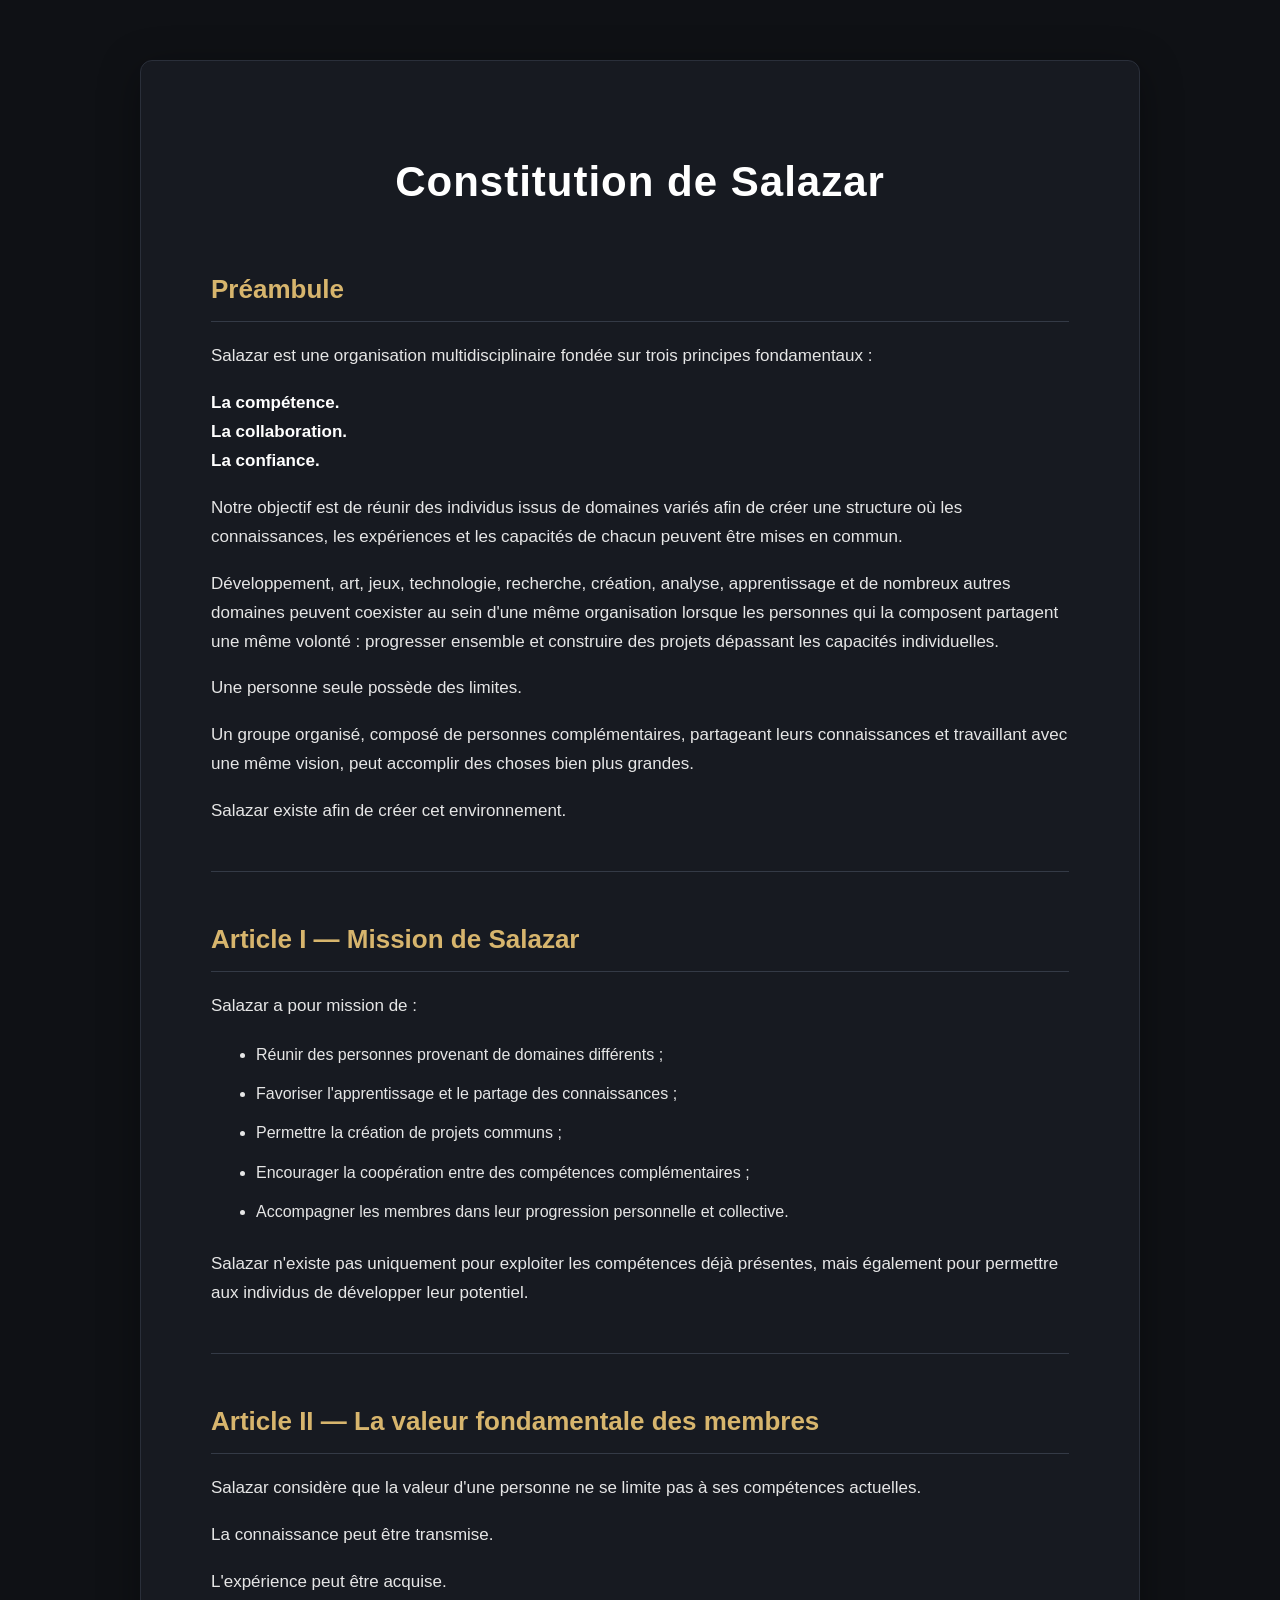
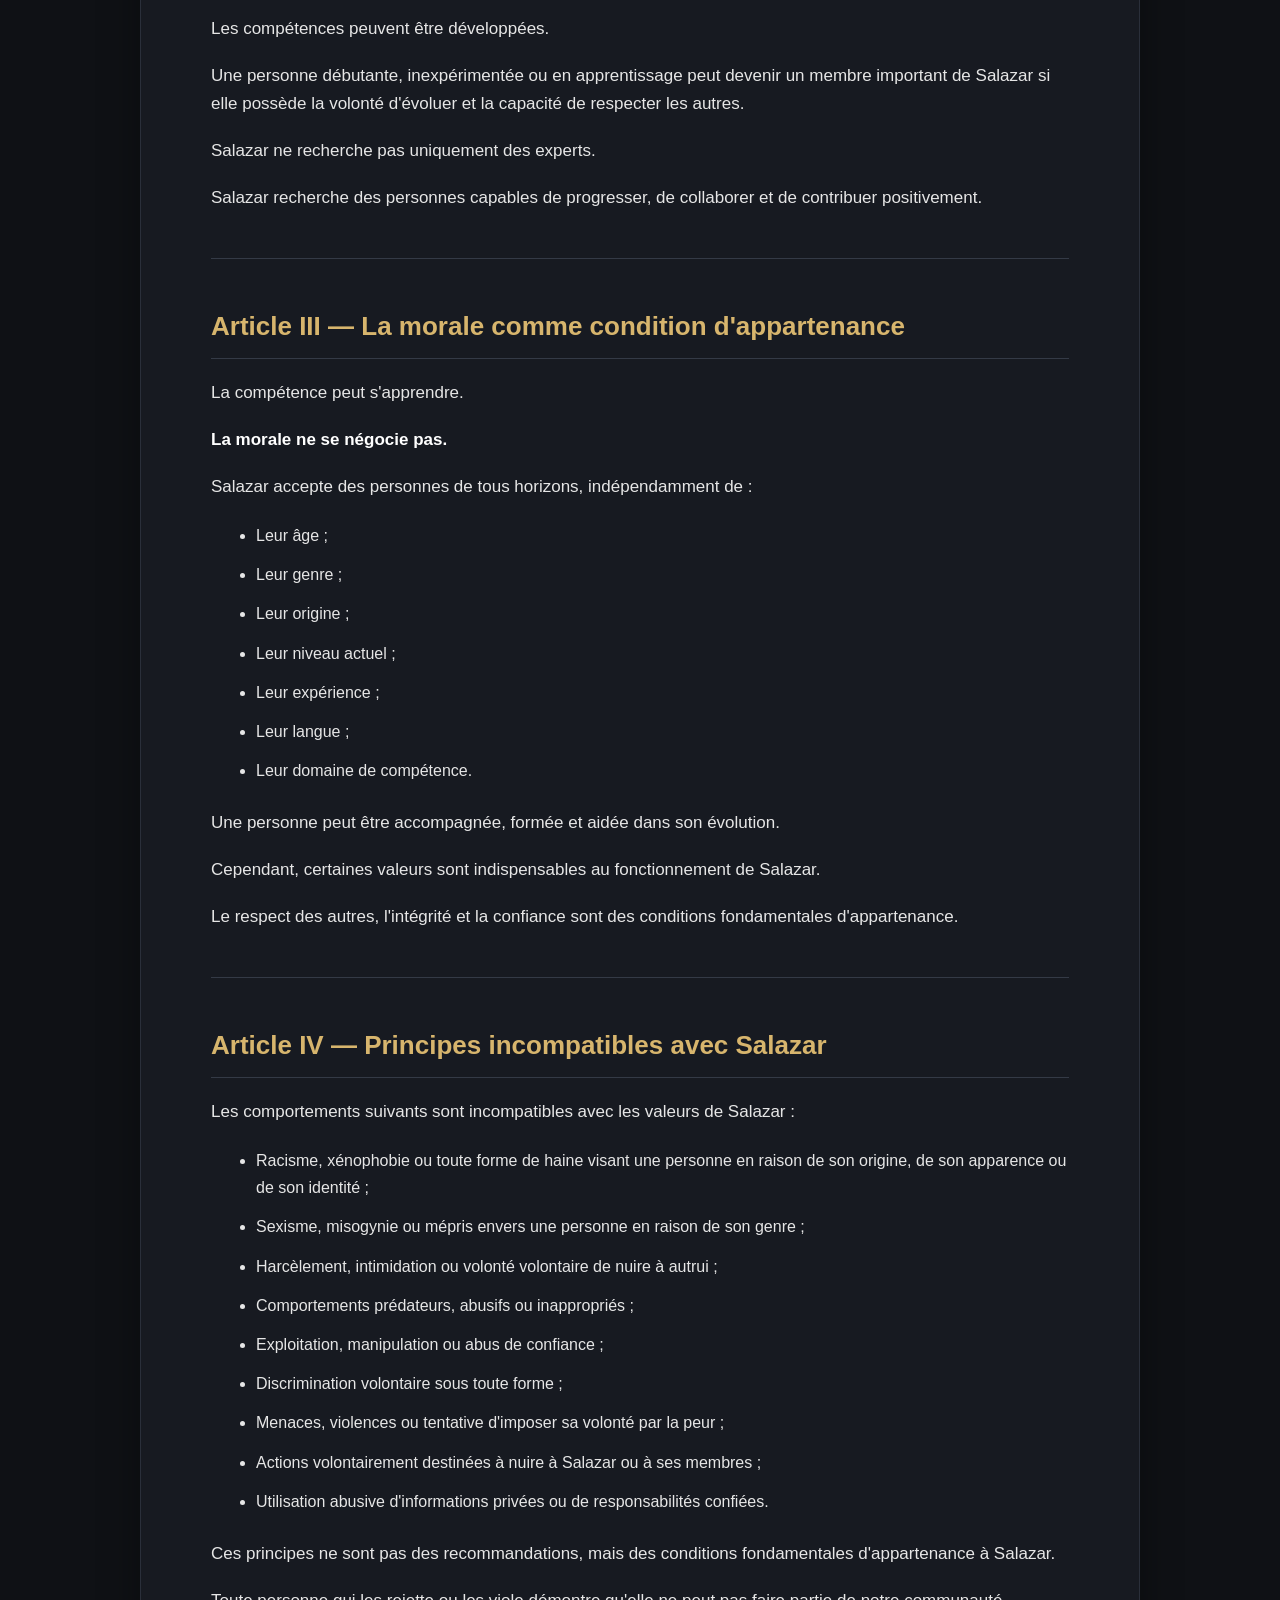
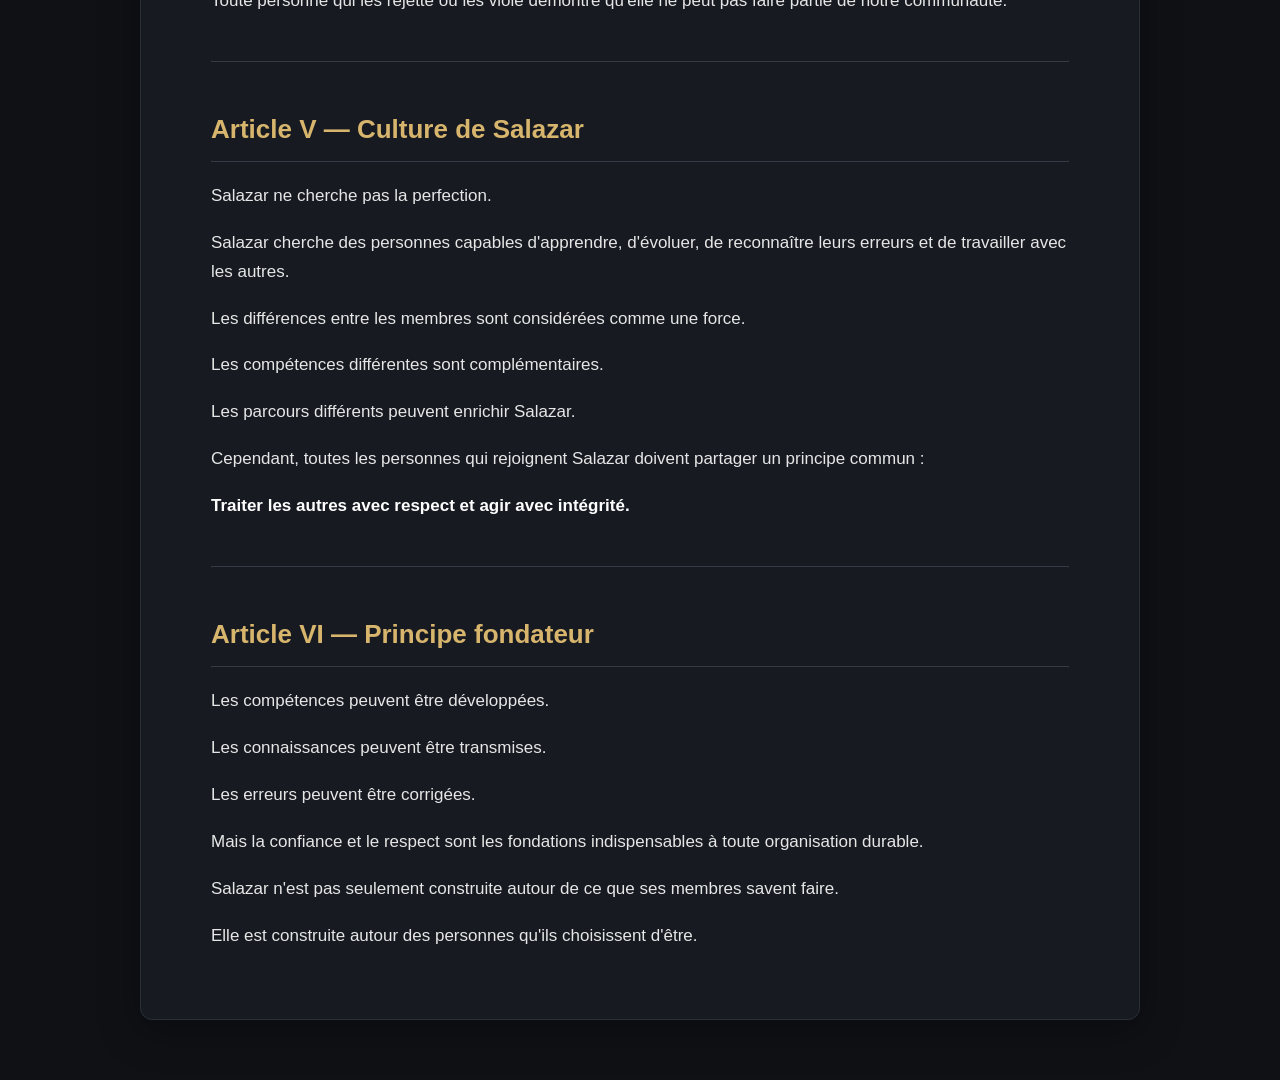
<file: index.html>
<!DOCTYPE html>
<html lang="fr">

<head>

    <meta charset="UTF-8">

    <meta name="viewport" content="width=device-width, initial-scale=1.0">

    <title>Constitution - Salazar</title>


    <link rel="stylesheet" href="style.css">

    <script src="script.js" defer></script>

</head>


<body>


<div id="readingBar"></div>


<article class="document">


<h1>Constitution de Salazar</h1>



<section class="chapter">

<h2>Préambule</h2>


<p>
Salazar est une organisation multidisciplinaire fondée sur trois principes fondamentaux :
</p>


<p>
<strong>
La compétence.<br>
La collaboration.<br>
La confiance.
</strong>
</p>


<p>
Notre objectif est de réunir des individus issus de domaines variés afin de créer une structure où les connaissances, les expériences et les capacités de chacun peuvent être mises en commun.
</p>


<p>
Développement, art, jeux, technologie, recherche, création, analyse, apprentissage et de nombreux autres domaines peuvent coexister au sein d'une même organisation lorsque les personnes qui la composent partagent une même volonté : progresser ensemble et construire des projets dépassant les capacités individuelles.
</p>


<p>
Une personne seule possède des limites.
</p>


<p>
Un groupe organisé, composé de personnes complémentaires, partageant leurs connaissances et travaillant avec une même vision, peut accomplir des choses bien plus grandes.
</p>


<p>
Salazar existe afin de créer cet environnement.
</p>


</section>




<hr>




<section class="chapter">

<h2>Article I — Mission de Salazar</h2>


<p>
Salazar a pour mission de :
</p>


<ul>

<li>Réunir des personnes provenant de domaines différents ;</li>

<li>Favoriser l'apprentissage et le partage des connaissances ;</li>

<li>Permettre la création de projets communs ;</li>

<li>Encourager la coopération entre des compétences complémentaires ;</li>

<li>Accompagner les membres dans leur progression personnelle et collective.</li>

</ul>


<p>
Salazar n'existe pas uniquement pour exploiter les compétences déjà présentes, mais également pour permettre aux individus de développer leur potentiel.
</p>


</section>




<hr>




<section class="chapter">

<h2>Article II — La valeur fondamentale des membres</h2>


<p>
Salazar considère que la valeur d'une personne ne se limite pas à ses compétences actuelles.
</p>


<p>
La connaissance peut être transmise.
</p>


<p>
L'expérience peut être acquise.
</p>


<p>
Les compétences peuvent être développées.
</p>


<p>
Une personne débutante, inexpérimentée ou en apprentissage peut devenir un membre important de Salazar si elle possède la volonté d'évoluer et la capacité de respecter les autres.
</p>


<p>
Salazar ne recherche pas uniquement des experts.
</p>


<p>
Salazar recherche des personnes capables de progresser, de collaborer et de contribuer positivement.
</p>


</section>




<hr>




<section class="chapter">

<h2>Article III — La morale comme condition d'appartenance</h2>


<p>
La compétence peut s'apprendre.
</p>


<p>
<strong>
La morale ne se négocie pas.
</strong>
</p>


<p>
Salazar accepte des personnes de tous horizons, indépendamment de :
</p>


<ul>

<li>Leur âge ;</li>

<li>Leur genre ;</li>

<li>Leur origine ;</li>

<li>Leur niveau actuel ;</li>

<li>Leur expérience ;</li>

<li>Leur langue ;</li>

<li>Leur domaine de compétence.</li>

</ul>


<p>
Une personne peut être accompagnée, formée et aidée dans son évolution.
</p>


<p>
Cependant, certaines valeurs sont indispensables au fonctionnement de Salazar.
</p>


<p>
Le respect des autres, l'intégrité et la confiance sont des conditions fondamentales d'appartenance.
</p>


</section>




<hr>




<section class="chapter">

<h2>Article IV — Principes incompatibles avec Salazar</h2>


<p>
Les comportements suivants sont incompatibles avec les valeurs de Salazar :
</p>


<ul>

<li>Racisme, xénophobie ou toute forme de haine visant une personne en raison de son origine, de son apparence ou de son identité ;</li>

<li>Sexisme, misogynie ou mépris envers une personne en raison de son genre ;</li>

<li>Harcèlement, intimidation ou volonté volontaire de nuire à autrui ;</li>

<li>Comportements prédateurs, abusifs ou inappropriés ;</li>

<li>Exploitation, manipulation ou abus de confiance ;</li>

<li>Discrimination volontaire sous toute forme ;</li>

<li>Menaces, violences ou tentative d'imposer sa volonté par la peur ;</li>

<li>Actions volontairement destinées à nuire à Salazar ou à ses membres ;</li>

<li>Utilisation abusive d'informations privées ou de responsabilités confiées.</li>

</ul>


<p>
Ces principes ne sont pas des recommandations, mais des conditions fondamentales d'appartenance à Salazar.
</p>


<p>
Toute personne qui les rejette ou les viole démontre qu'elle ne peut pas faire partie de notre communauté.
</p>


</section>




<hr>




<section class="chapter">

<h2>Article V — Culture de Salazar</h2>


<p>
Salazar ne cherche pas la perfection.
</p>


<p>
Salazar cherche des personnes capables d'apprendre, d'évoluer, de reconnaître leurs erreurs et de travailler avec les autres.
</p>


<p>
Les différences entre les membres sont considérées comme une force.
</p>


<p>
Les compétences différentes sont complémentaires.
</p>


<p>
Les parcours différents peuvent enrichir Salazar.
</p>


<p>
Cependant, toutes les personnes qui rejoignent Salazar doivent partager un principe commun :
</p>


<p>
<strong>
Traiter les autres avec respect et agir avec intégrité.
</strong>
</p>


</section>




<hr>




<section class="chapter">

<h2>Article VI — Principe fondateur</h2>


<p>
Les compétences peuvent être développées.
</p>


<p>
Les connaissances peuvent être transmises.
</p>


<p>
Les erreurs peuvent être corrigées.
</p>


<p>
Mais la confiance et le respect sont les fondations indispensables à toute organisation durable.
</p>


<p>
Salazar n'est pas seulement construite autour de ce que ses membres savent faire.
</p>


<p>
Elle est construite autour des personnes qu'ils choisissent d'être.
</p>


</section>



</article>



<button id="topButton">
↑
</button>



</body>

</html>
</file>
<file: style.css>
/* =========================
   Configuration générale
========================= */

* {
    box-sizing: border-box;
}


html {
    scroll-behavior: smooth;
}


body {

    margin: 0;
    padding: 0;

    background-color: #0f1115;

    color: #e6e6e6;

    font-family: "Segoe UI", Arial, sans-serif;

    line-height: 1.7;

}



/* =========================
   Document principal
========================= */


.document {

    max-width: 1000px;

    margin: 60px auto;

    padding: 50px 70px;

    background-color: #171a21;

    border: 1px solid #2a2f3a;

    border-radius: 12px;

    box-shadow:
        0 10px 40px rgba(0,0,0,0.35);


    opacity: 0;

    transform: translateY(20px);

    transition: 1s ease;

}



.document.loaded {

    opacity: 1;

    transform: translateY(0);

}



/* =========================
   Titres
========================= */


h1 {

    text-align: center;

    font-size: 42px;

    margin-bottom: 50px;

    color: #ffffff;

    letter-spacing: 1px;

    transition: letter-spacing 0.3s ease;

}



h2 {

    margin-top: 45px;

    margin-bottom: 20px;

    padding-bottom: 10px;

    font-size: 26px;

    color: #d7b56d;

    border-bottom: 1px solid #343a46;

}



/* =========================
   Sections / Articles
========================= */


.chapter {

    opacity: 0;

    transform: translateY(30px);

    transition: 
        opacity 0.8s ease,
        transform 0.8s ease;

}



.chapter.visible {

    opacity: 1;

    transform: translateY(0);

}



/* =========================
   Texte
========================= */


p {

    font-size: 17px;

    margin: 18px 0;

}



strong {

    color: #ffffff;

}



/* =========================
   Listes
========================= */


ul {

    margin: 20px 0 25px 25px;

    padding-left: 20px;

}



li {

    margin: 12px 0;

    font-size: 16px;

}



/* =========================
   Séparateurs
========================= */


hr {

    margin: 45px 0;

    border: none;

    height: 1px;

    background-color: #343a46;

}



/* =========================
   Barre de progression
========================= */


#readingBar {

    position: fixed;

    top: 0;

    left: 0;


    height: 4px;

    width: 0%;


    background-color: #d7b56d;


    z-index: 1000;

}



/* =========================
   Bouton retour en haut
========================= */


#topButton {

    position: fixed;


    right: 30px;

    bottom: 30px;


    width: 45px;

    height: 45px;


    border-radius: 50%;


    border: none;


    background-color: #d7b56d;

    color: #111;


    font-size: 22px;


    cursor: pointer;


    opacity: 0;


    transform: translateY(20px);


    transition:

        opacity 0.3s ease,

        transform 0.3s ease;

}



#topButton.show {

    opacity: 1;

    transform: translateY(0);

}



#topButton:hover {

    transform: scale(1.1);

}



/* =========================
   Effets de sélection
========================= */


::selection {

    background-color: #d7b56d;

    color: #111;

}



/* =========================
   Responsive mobile
========================= */


@media screen and (max-width: 768px) {


    .document {

        margin: 20px;

        padding: 30px 25px;

    }



    h1 {

        font-size: 32px;

    }



    h2 {

        font-size: 22px;

    }



    p {

        font-size: 16px;

    }



    #topButton {

        right: 20px;

        bottom: 20px;

    }

}
</file>
